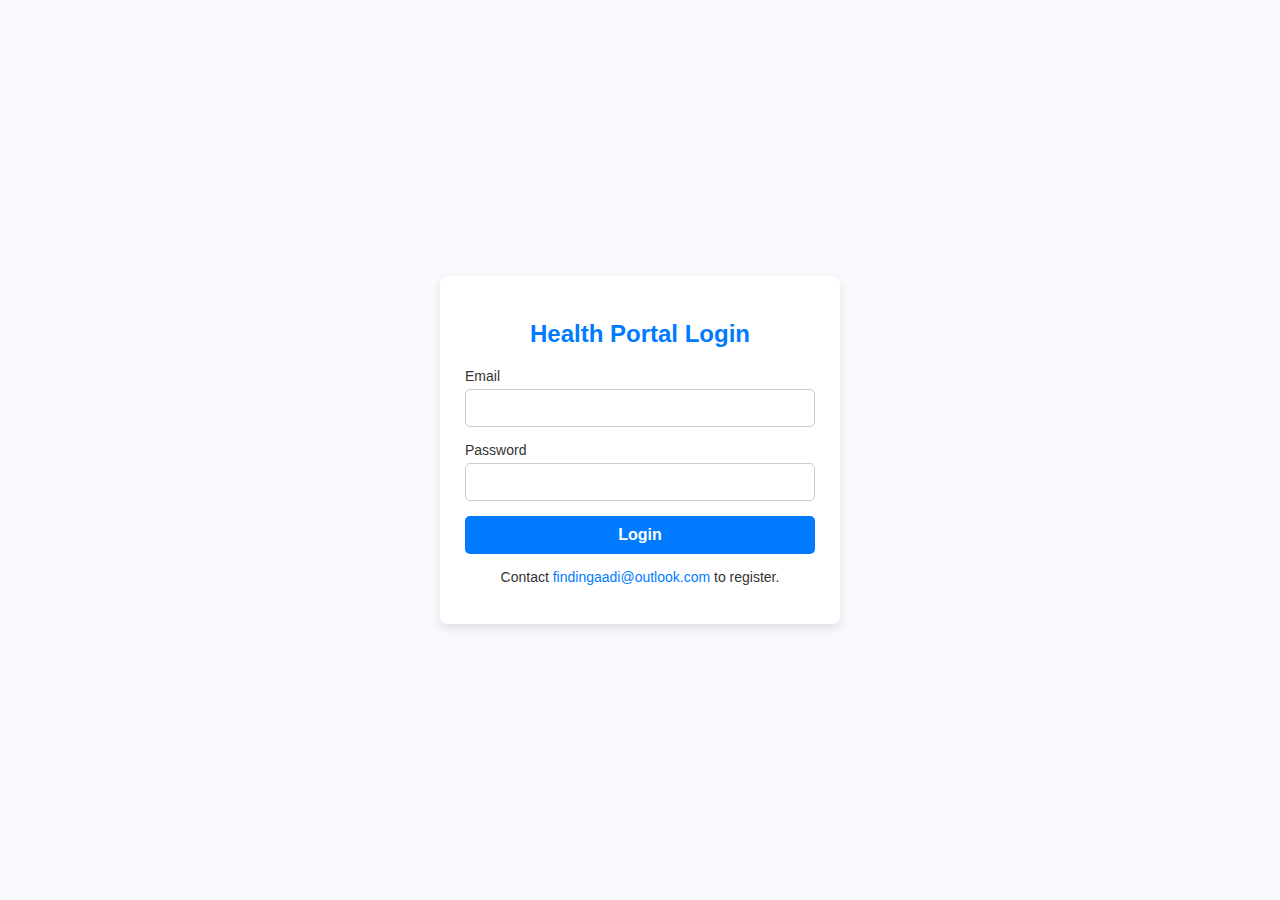
<file: frontend/index.html>
<!DOCTYPE html>
<html lang="en">
<head>
    <meta charset="UTF-8">
    <meta name="viewport" content="width=device-width, initial-scale=1.0">
    <title>Health Portal Login</title>
    <link rel="stylesheet" href="css/styles.css">
</head>
<body>
    <div class="login-container">
        <h2>Health Portal Login</h2>
        <form id="loginForm">
            <label for="email">Email</label>
            <input type="email" id="email" required>
            <label for="password">Password</label>
            <input type="password" id="password" required>
            <button type="submit">Login</button>
        </form>
        <p id="errorMessage" class="error-message"></p>
        <p class="register-info">Contact <a href="mailto:findingaadi@outlook.com">findingaadi@outlook.com</a> to register.</p>
    </div>

    <script src="js/auth.js"></script>
</body>
<style>
body {
    font-family: Arial, sans-serif;
    background: #f7f9fc;
    margin: 0;
    padding: 0;
    color: #333;
    display: flex;
    justify-content: center;
    align-items: center;
    height: 100vh;
}
.login-container {
    background: white;
    padding: 25px;
    border-radius: 8px;
    box-shadow: 0px 4px 10px rgba(0, 0, 0, 0.1);
    text-align: center;
    width: 350px;
}
.login-container h2 {
    margin-bottom: 20px;
    color: #007bff;
}

form {
    display: flex;
    flex-direction: column;
}

label {
    text-align: left;
    font-size: 14px;
    margin-bottom: 5px;
}

input {
    padding: 10px;
    margin-bottom: 15px;
    border: 1px solid #ccc;
    border-radius: 5px;
    font-size: 14px;
}
button {
    padding: 10px;
    border: none;
    border-radius: 5px;
    background: #007bff;
    color: white;
    font-size: 16px;
    cursor: pointer;
    font-weight: bold;
}

button:hover {
    background: #0056b3;
}

.error-message {
    color: red;
    font-size: 14px;
    margin-top: 10px;
}
.register-info {
    margin-top: 15px;
    font-size: 14px;
}

.register-info a {
    color: #007bff;
    text-decoration: none;
}
.register-info a:hover {
    text-decoration: underline;
}
</style>
</html>
</file>
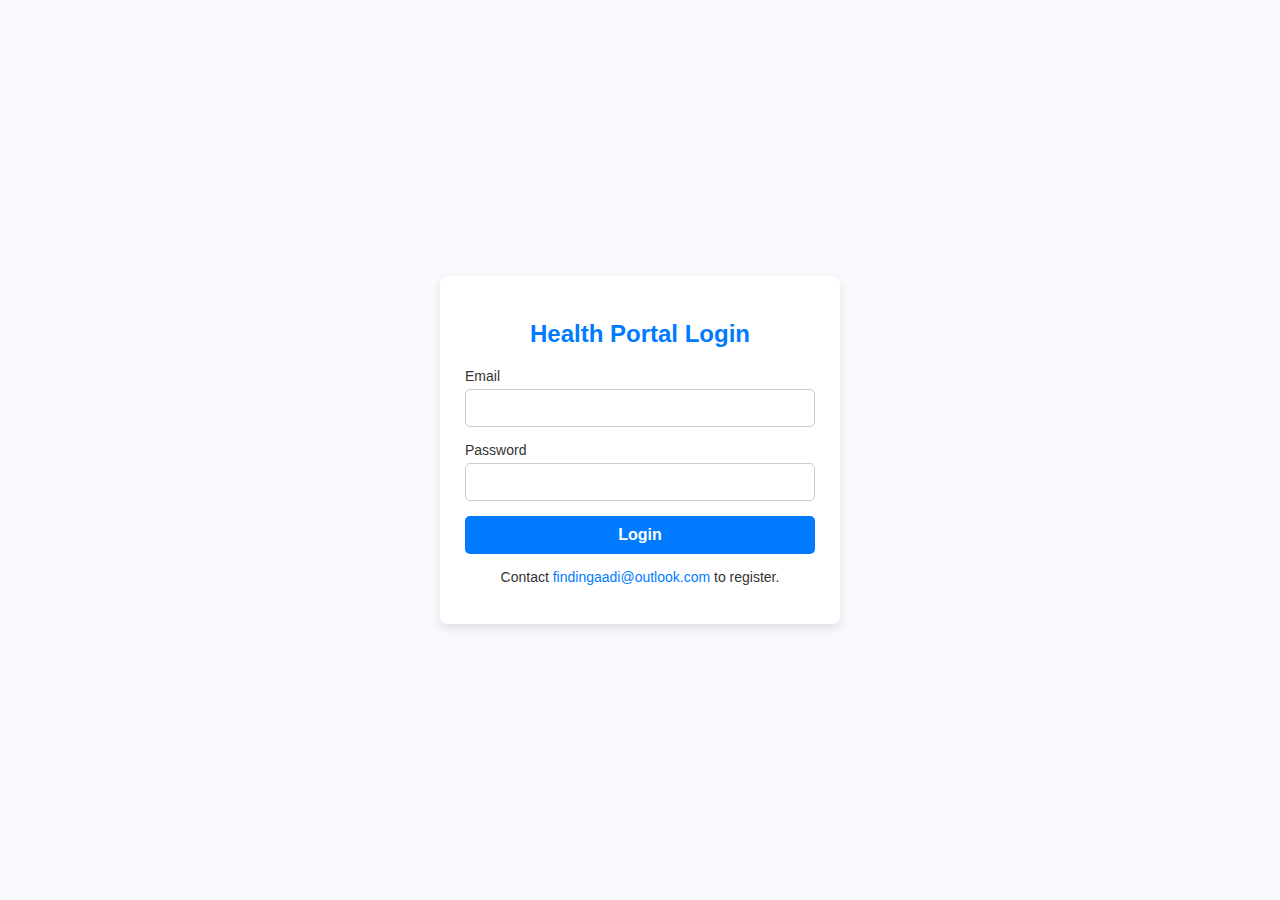
<file: frontend/dashboard/delete_record.html>
<!DOCTYPE html>
<html lang="en">
<head>
    <meta charset="UTF-8">
    <meta name="viewport" content="width=device-width, initial-scale=1.0">
    <title>Delete Medical Record</title>
    <link rel="stylesheet" href="../css/styles.css">
</head>
<body>
    <div class="dashboard-container">
        <header>
            <h1>Delete Medical Record</h1>
            <button onclick="window.location.href='doctor.html'">Back to Dashboard</button>
            <button id="logoutBtn" class="logout-btn">Logout</button>
        </header>

        <h2>Search Patient Records to Delete</h2>

        <section class="search-section">
            <input type="number" id="patientIdInput" placeholder="Enter Patient ID" required>
            <button id="searchPatientBtn">Search</button>
            <p id="searchError" class="error-message"></p>
        </section>

        <section class="records-section">
            <h3>Medical Records</h3>
            <table id="medicalRecordsTable">
                <thead>
                    <tr>
                        <th>Record ID</th>
                        <th>Details</th>
                        <th>Timestamp</th>
                        <th>Select</th>
                    </tr>
                </thead>
                <tbody></tbody>
            </table>
        </section>

        <section class="delete-record-section" id="deleteConfirm" style="display: none;">
            <h3>Are you sure you want to delete this record?</h3>
            <button id="confirmDeleteBtn">Yes, Delete</button>
            <button id="cancelDeleteBtn">Cancel</button>
        </section>
    </div>

    <script src="../js/delete_record.js"></script>
</body>
</html>
</file>
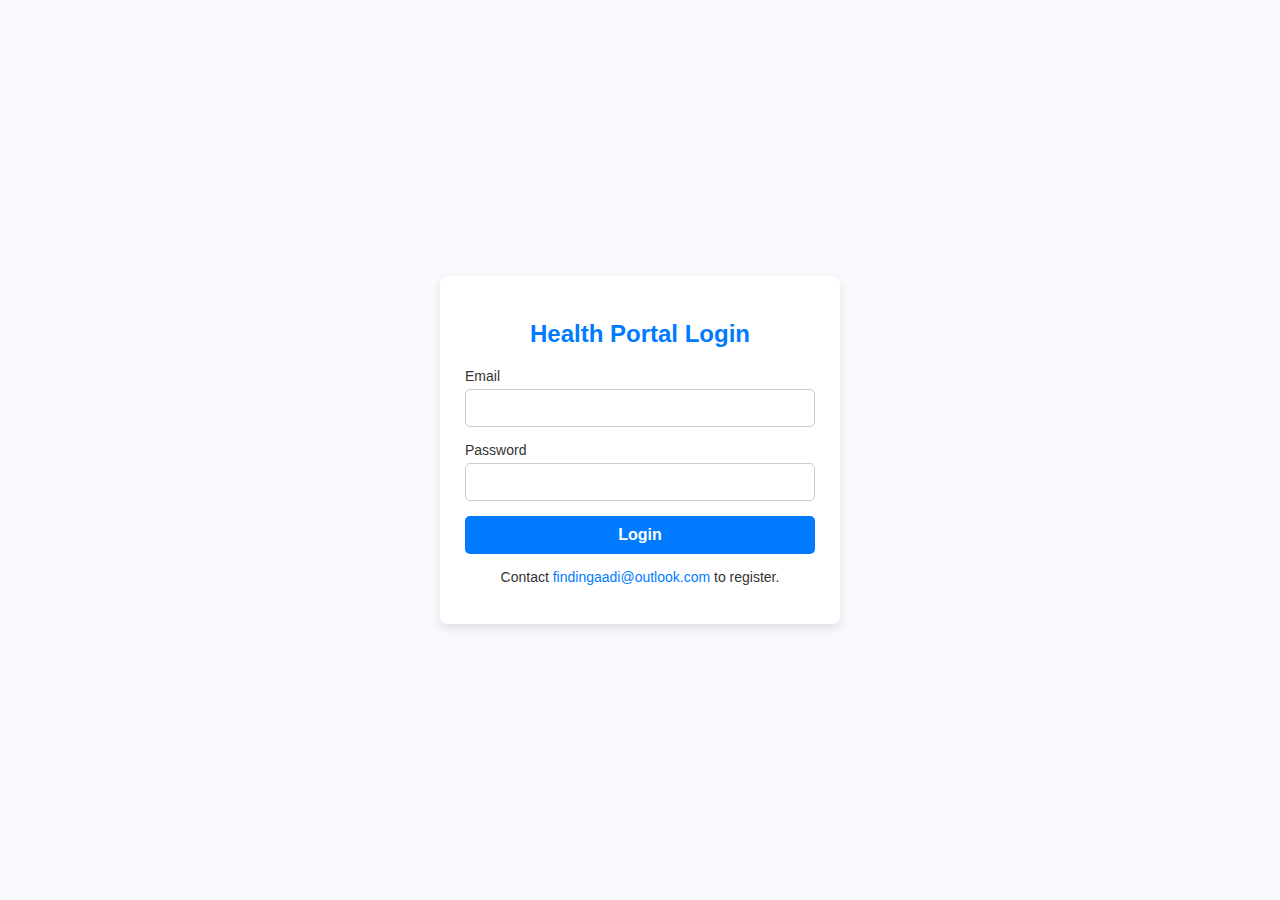
<file: frontend/dashboard/doctor.html>
<!DOCTYPE html>
<html lang="en">
<head>
    <meta charset="UTF-8">
    <meta name="viewport" content="width=device-width, initial-scale=1.0">
    <title>Doctor Dashboard</title>
    <link rel="stylesheet" href="../css/styles.css">
</head>
<body>
    <div class="dashboard-container">
        <header>
            <h1>Doctor's Dashboard</h1>
            <button id="logoutBtn" class="logout-btn">Logout</button>
        </header>

        <section class="welcome-section">
            <h2 id="welcomeMessage">Welcome Doctor</h2>
        </section>

        <section class="search-section">
            <h3>Search for Patient Records</h3>
            <input type="number" id="patientIdInput" placeholder="Enter Patient ID" required>
            <button id="searchPatientBtn">Search</button>
            <p id="searchError" class="error-message"></p>
        </section>

        <section class="records-section">
            <h3>Medical Records</h3>
            <table id="medicalRecordsTable">
                <thead>
                    <tr>
                        <th>Record ID</th>
                        <th>Details</th>
                        <th>Doctor ID</th>
                        <th>Timestamp</th>
                    </tr>
                </thead>
                <tbody></tbody>
            </table>
        </section>

        <button id="showAddRecordForm">Add Record</button>

        <section class="add-record-section" id="addRecordForm" style="display: none;">
            <h3>Add Medical Record</h3>
            <textarea id="recordDetails" placeholder="Enter Record Details"></textarea>
            <button id="confirmAddRecord">Confirm</button>
            <button id="cancelAddRecord">Cancel</button>
        </section>

        <section class="navigation-section">
            <button onclick="window.location.href='update_record.html'">Update Record</button>
            <button onclick="window.location.href='delete_record.html'">Delete Record</button>
        </section>
    </div>

    <script src="../js/doctor.js"></script>
</body>
</html>
</file>
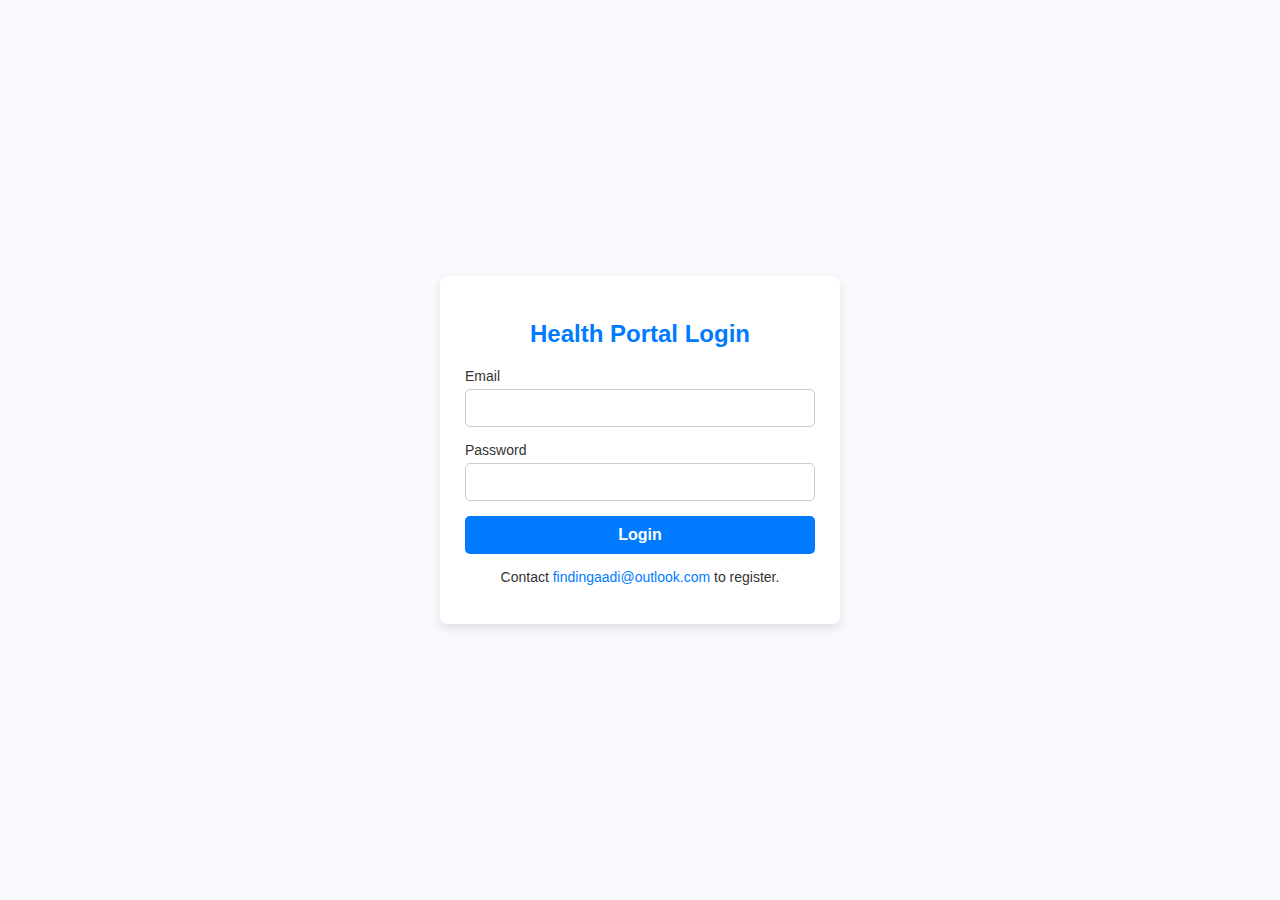
<file: frontend/dashboard/patient.html>
<!DOCTYPE html>
<html lang="en">
<head>
    <meta charset="UTF-8">
    <meta name="viewport" content="width=device-width, initial-scale=1.0">
    <title>Patient Dashboard</title>
    <link rel="stylesheet" href="../css/styles.css">
</head>
<body>
    <div class="dashboard-container">
        <header>
            <h1>Patient's Dashboard</h1>
            <button id="logoutBtn" class="logout-btn">Logout</button>
        </header>

        <section class="welcome-section">
            <h2 id="welcomeMessage">Welcome, Patient</h2>
        </section>

        <h3 class="section-title">Medical Records</h3>
        <table class="records-table">
            <thead>
                <tr>
                    <th>Record ID</th>
                    <th>Doctor ID</th>
                    <th>Details</th>
                    <th>Timestamp</th>
                </tr>
            </thead>
            <tbody id="medicalRecords"></tbody>
        </table>

        <h3 class="section-title">Medical Record Logs</h3>
        <div class="logs-container">
            <ul id="medicalLogs"></ul>
        </div>
    </div>

    <script src="../js/patient.js"></script>
</body>
</html>
</file>
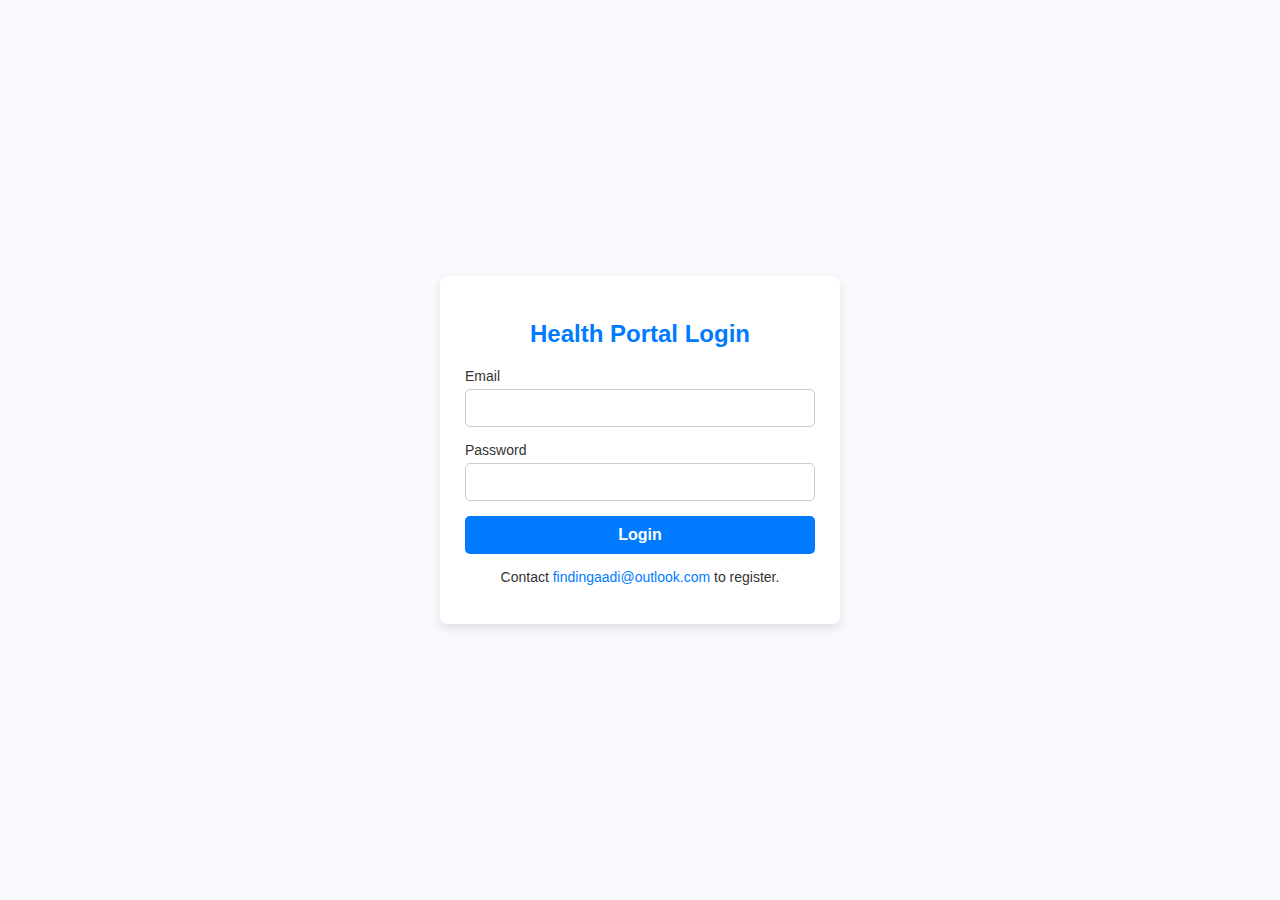
<file: frontend/dashboard/update_record.html>
<!DOCTYPE html>
<html lang="en">
<head>
    <meta charset="UTF-8">
    <meta name="viewport" content="width=device-width, initial-scale=1.0">
    <title>Update Medical Record</title>
    <link rel="stylesheet" href="../css/styles.css">
</head>
<body>
    <div class="dashboard-container">
        <header>
            <h1>Update Medical Record</h1>
            <button onclick="window.location.href='doctor.html'">Back to Dashboard</button>
            <button id="logoutBtn" class="logout-btn">Logout</button>
        </header>

        <h2>Search Patient Records to Update</h2>

        <section class="search-section">
            <input type="number" id="patientIdInput" placeholder="Enter Patient ID" required>
            <button id="searchPatientBtn">Search</button>
            <p id="searchError" class="error-message"></p>
        </section>

        <section class="records-section">
            <h3>Medical Records</h3>
            <table id="medicalRecordsTable">
                <thead>
                    <tr>
                        <th>Record ID</th>
                        <th>Details</th>
                        <th>Timestamp</th>
                        <th>Select</th>
                    </tr>
                </thead>
                <tbody></tbody>
            </table>
        </section>

        <section class="update-record-section" id="updateForm" style="display: none;">
            <h3>Update Medical Record</h3>
            <textarea id="updatedDetails" placeholder="Enter updated details"></textarea>
            <button id="confirmUpdateBtn">Confirm Update</button>
            <button id="cancelUpdateBtn">Cancel</button>
        </section>
    </div>

    <script src="../js/update_record.js"></script>
</body>
</html>
</file>
<file: frontend/css/styles.css>
body {
    font-family: Arial, sans-serif;
    background: #f7f9fc;
    margin: 0;
    padding: 0;
    color: #333;
}

.dashboard-container {
    width: 80%;
    margin: 30px auto;
    background: white;
    padding: 20px;
    border-radius: 8px;
    box-shadow: 0px 4px 10px rgba(0, 0, 0, 0.1);
}

header {
    display: flex;
    justify-content: space-between;
    align-items: center;
    background: #007bff;
    color: white;
    padding: 15px 20px;
    border-radius: 8px 8px 0 0;
}

.logout-btn {
    background: #ff4d4d;
    color: white;
    border: none;
    padding: 10px 20px;
    cursor: pointer;
    border-radius: 4px;
    font-size: 16px;
    font-weight: bold;
}

.logout-btn:hover {
    background: #e60000;
}

.section-title {
    background: #007bff;
    color: white;
    padding: 10px;
    border-radius: 5px;
    text-align: center;
}

.search-container {
    text-align: center;
    padding: 15px;
}

.search-container input {
    padding: 8px;
    width: 200px;
    margin-right: 10px;
}

.search-container button {
    padding: 8px 15px;
    background: #007bff;
    color: white;
    border: none;
    cursor: pointer;
    border-radius: 5px;
}

.search-container button:hover {
    background: #0056b3;
}

.records-table {
    width: 100%;
    border-collapse: collapse;
    margin-top: 10px;
}

.records-table th, .records-table td {
    border: 1px solid #ddd;
    padding: 10px;
    text-align: left;
}

.records-table th {
    background: #007bff;
    color: white;
}

.navigation-container {
    text-align: center;
    padding: 20px;
}

.navigation-container button {
    padding: 10px 20px;
    margin: 5px;
    border: none;
    border-radius: 5px;
    background: #007bff;
    color: white;
    cursor: pointer;
}

.navigation-container button:hover {
    background: #0056b3;
}

body {
    font-family: Arial, sans-serif;
    background: #f7f9fc;
    margin: 0;
    padding: 0;
    color: #333;
}

.dashboard-container {
    width: 80%;
    margin: 30px auto;
    background: white;
    padding: 20px;
    border-radius: 8px;
    box-shadow: 0px 4px 10px rgba(0, 0, 0, 0.1);
}

header {
    display: flex;
    justify-content: space-between;
    align-items: center;
    background: #007bff;
    color: white;
    padding: 15px 20px;
    border-radius: 8px 8px 0 0;
}

.logout-btn {
    background: #ff4d4d;
    color: white;
    border: none;
    padding: 10px 20px;
    cursor: pointer;
    border-radius: 5px;
}

.logout-btn:hover {
    background: #e60000;
}

h2#welcomeMessage {
    text-align: center;
    margin: 15px 0;
}

.search-section, .add-record-section {
    text-align: center;
    margin: 15px 0;
    padding: 10px;
}

.search-section input, .add-record-section textarea {
    width: 80%;
    padding: 8px;
    border: 1px solid #ccc;
    border-radius: 5px;
    margin-bottom: 10px;
}

button {
    padding: 8px 15px;
    border: none;
    border-radius: 5px;
    cursor: pointer;
}

#searchPatientBtn, #confirmAddRecord, .navigation-section button {
    background: #007bff;
    color: white;
}

#searchPatientBtn:hover, #confirmAddRecord:hover, .navigation-section button:hover {
    background: #0056b3;
}

#cancelAddRecord {
    background: #dc3545;
    color: white;
}

#cancelAddRecord:hover {
    background: #c82333;
}

.records-section {
    margin-top: 15px;
}

.records-section h3 {
    background: #007bff;
    color: white;
    padding: 8px;
    text-align: center;
    border-radius: 5px;
}

#medicalRecordsTable {
    width: 100%;
    border-collapse: collapse;
    margin-top: 10px;
}

#medicalRecordsTable th, #medicalRecordsTable td {
    border: 1px solid #ddd;
    padding: 8px;
    text-align: left;
}

#medicalRecordsTable th {
    background: #007bff;
    color: white;
}

#showAddRecordForm {
    background: #007bff;
    color: white;
    padding: 8px 15px;
    border: none;
    border-radius: 5px;
    cursor: pointer;
    font-weight: bold;
}

#showAddRecordForm:hover {
    background: #0056b3;
}

.navigation-section {
    text-align: center;
    margin-top: 20px;
}
</file>
